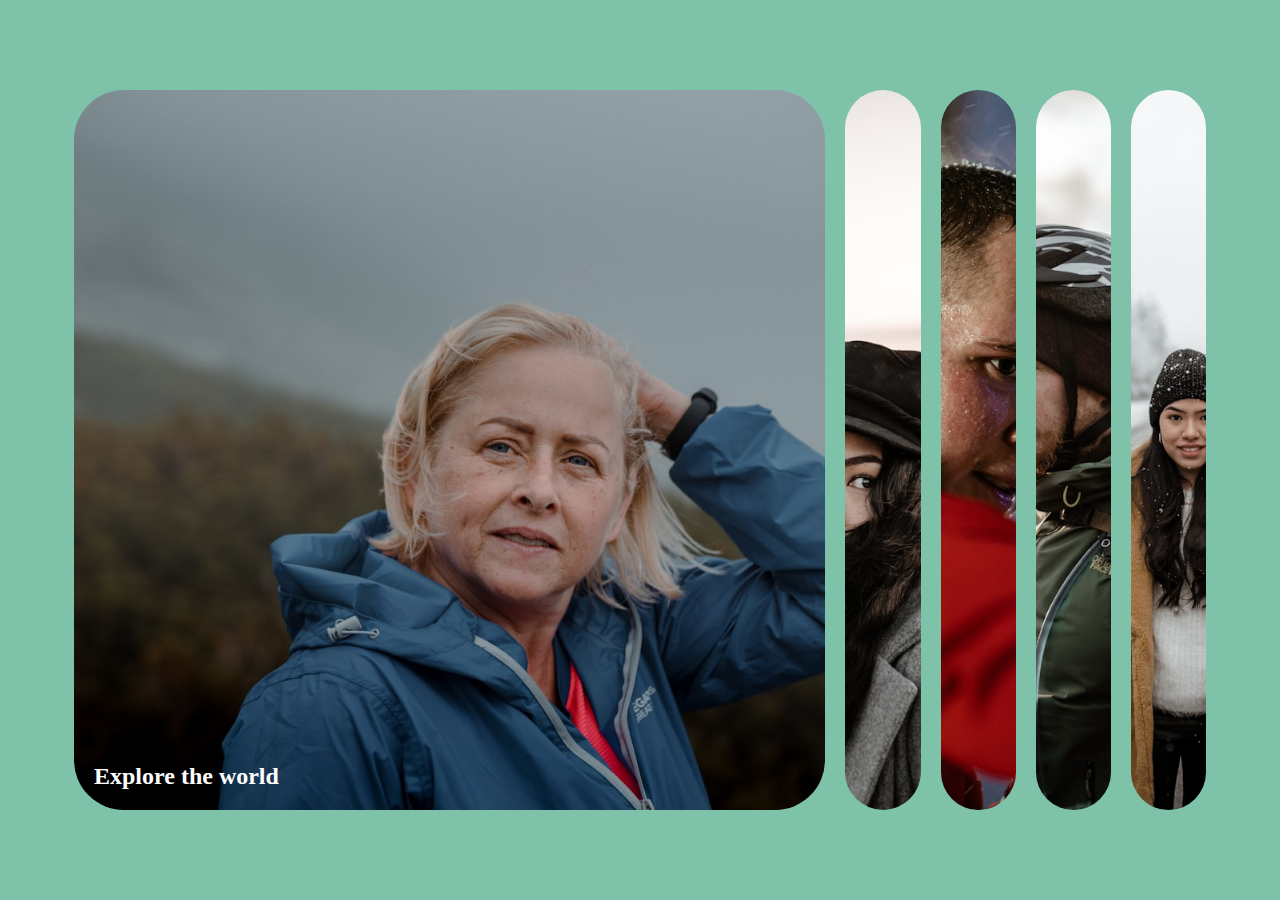
<file: 001_ExpandingCards/index.html>
<!DOCTYPE html>
<html lang="en">
<head>
    <meta charset="UTF-8">
    <title>001_expanding_cards</title>
    <link rel="stylesheet" href="index.css">
</head>
<body>
    <div class="container">
        <div class="panel active"></div>
        <div class="panel"></div>
        <div class="panel"></div>
        <div class="panel"></div>
        <div class="panel"></div>
    </div>
    <script src="./index.js"></script>
</body>
</html>
</file>
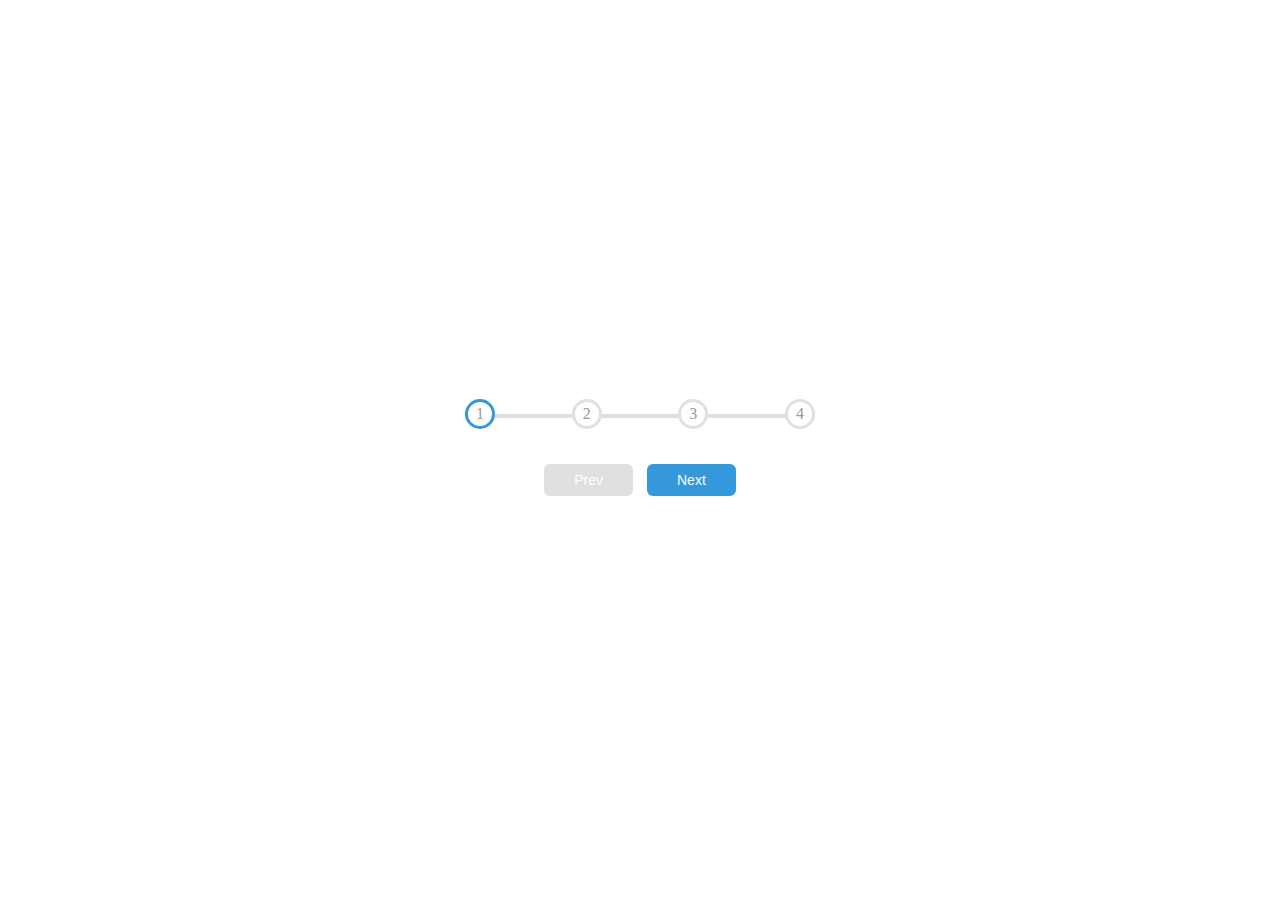
<file: 002_ProgressSteps/index.html>
<!DOCTYPE html>
<html lang="en">
<head>
    <meta charset="UTF-8" />
    <meta name="viewport" content="width=device-width, initial-scale=1.0" />
    <link rel="stylesheet" href="index.css" />
    <title>002_ProgressSteps</title>
</head>
<body>
    <div class="container">
        <div id="process-container">
            <div class="process" id="process"></div>
            <div class="circle active">1</div>
            <div class="circle">2</div>
            <div class="circle">3</div>
            <div class="circle">4</div>
        </div>
        <button class="btn" id="prev" disabled>Prev</button>
        <button class="btn" id="next">Next</button>
    </div>
    <script src="index.js"></script>
</body>
</html>
</file>
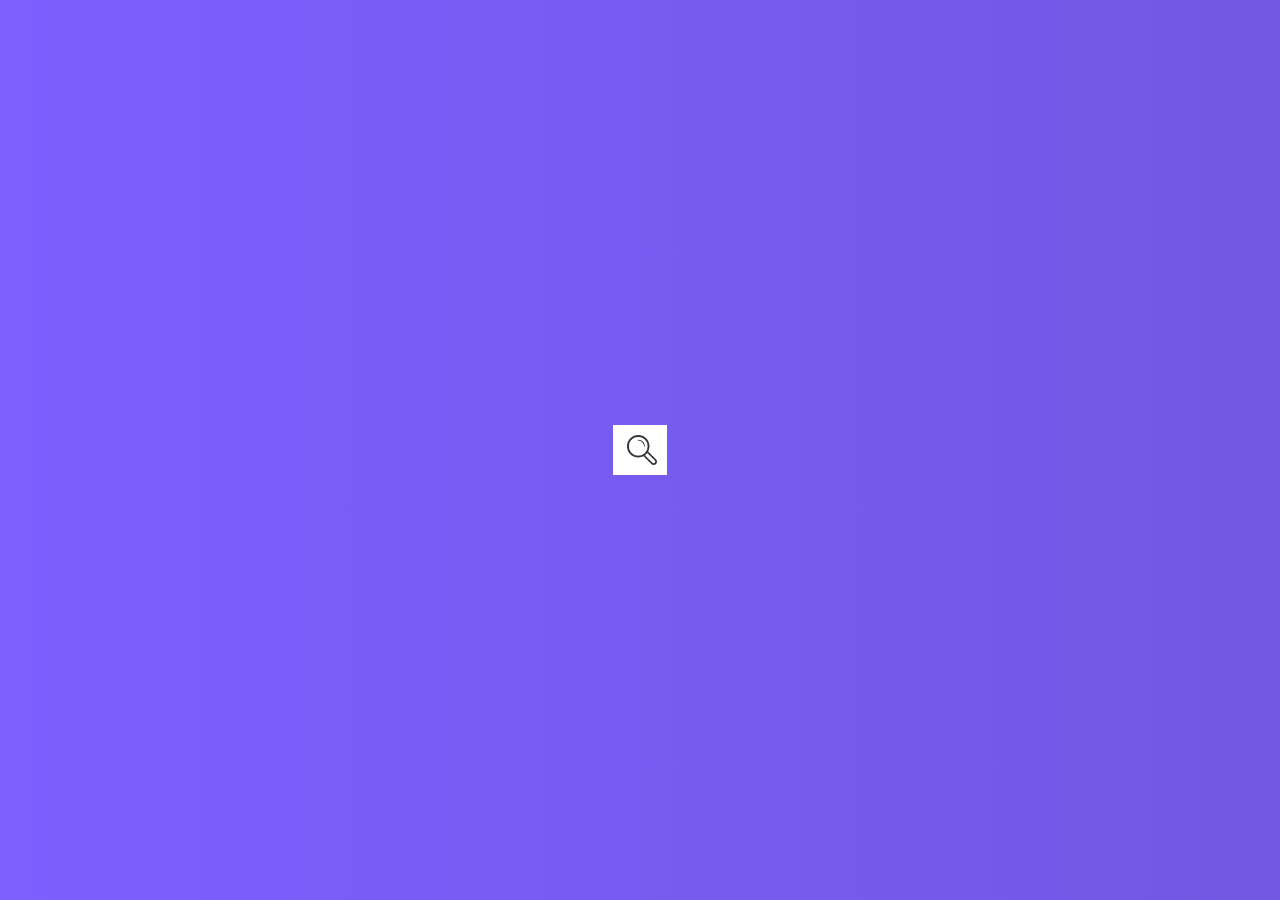
<file: 004_HiddenSearchWidget/index.html>
<!DOCTYPE html>
<html lang="en">
<head>
    <meta charset="UTF-8" />
    <meta name="viewport" content="width=device-width, initial-scale=1.0" />
    <link rel="stylesheet" href="index.css" />
    <title>004_HiddenSearchWidget</title>
</head>
<body>
    <div class="container">
        <div class="search">
            <input type="text" class="input" placeholder="Search...">
            <button class="btn">
                <img src="search.png" alt="">
            </button>
        </div>
    </div>
    <script src="index.js"></script>
</body>
</html>
</file>
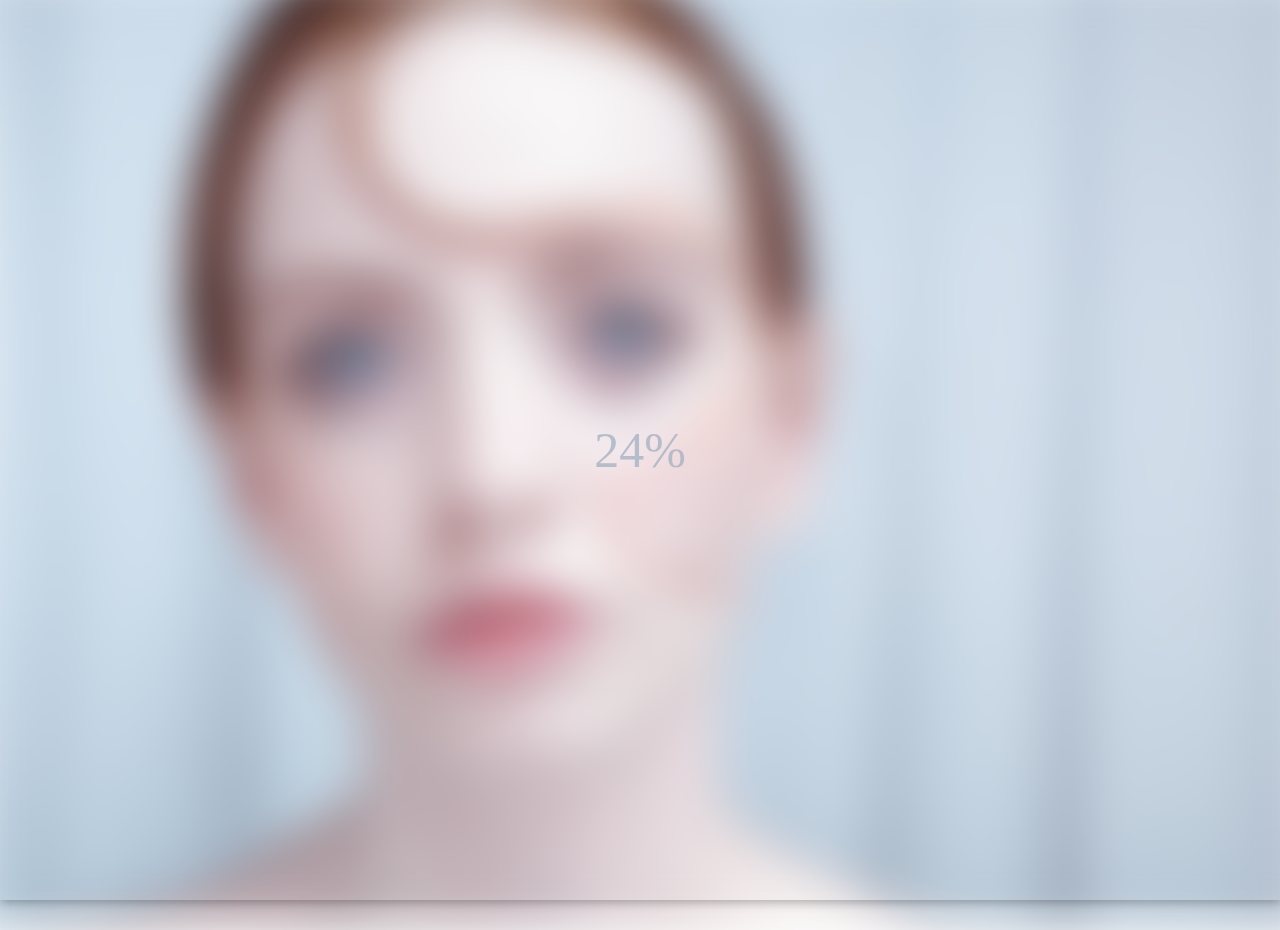
<file: 005_BlurryLoading/index.html>
<!DOCTYPE html>
<html lang="en">
<head>
    <meta charset="UTF-8" />
    <meta name="viewport" content="width=device-width, initial-scale=1.0" />
    <link rel="stylesheet" href="index.css" />
    <title>005_BlurryLoading</title>
</head>
<body>
    <div class="container">
        <section class="bg"></section>
        <div class="loading-text">0%</div>
    </div>
    <script src="index.js"></script>
</body>
</html>
</file>
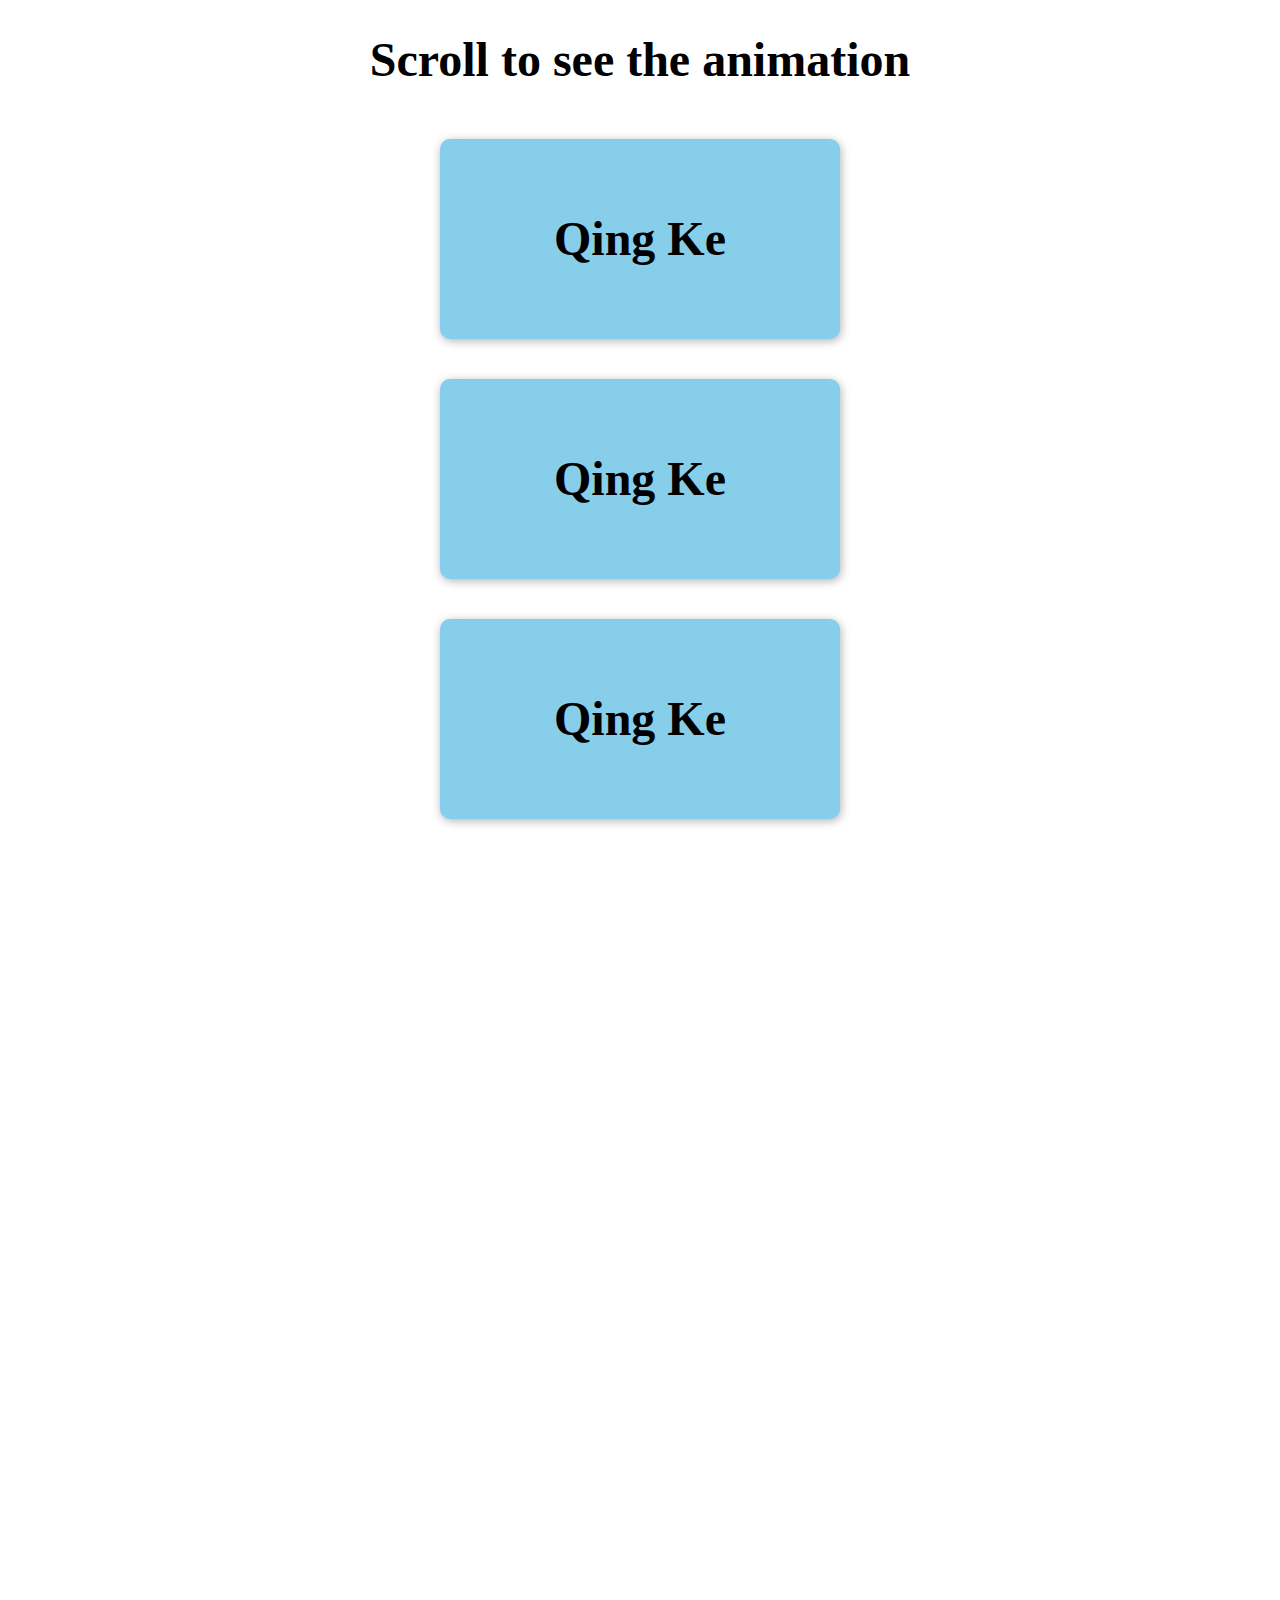
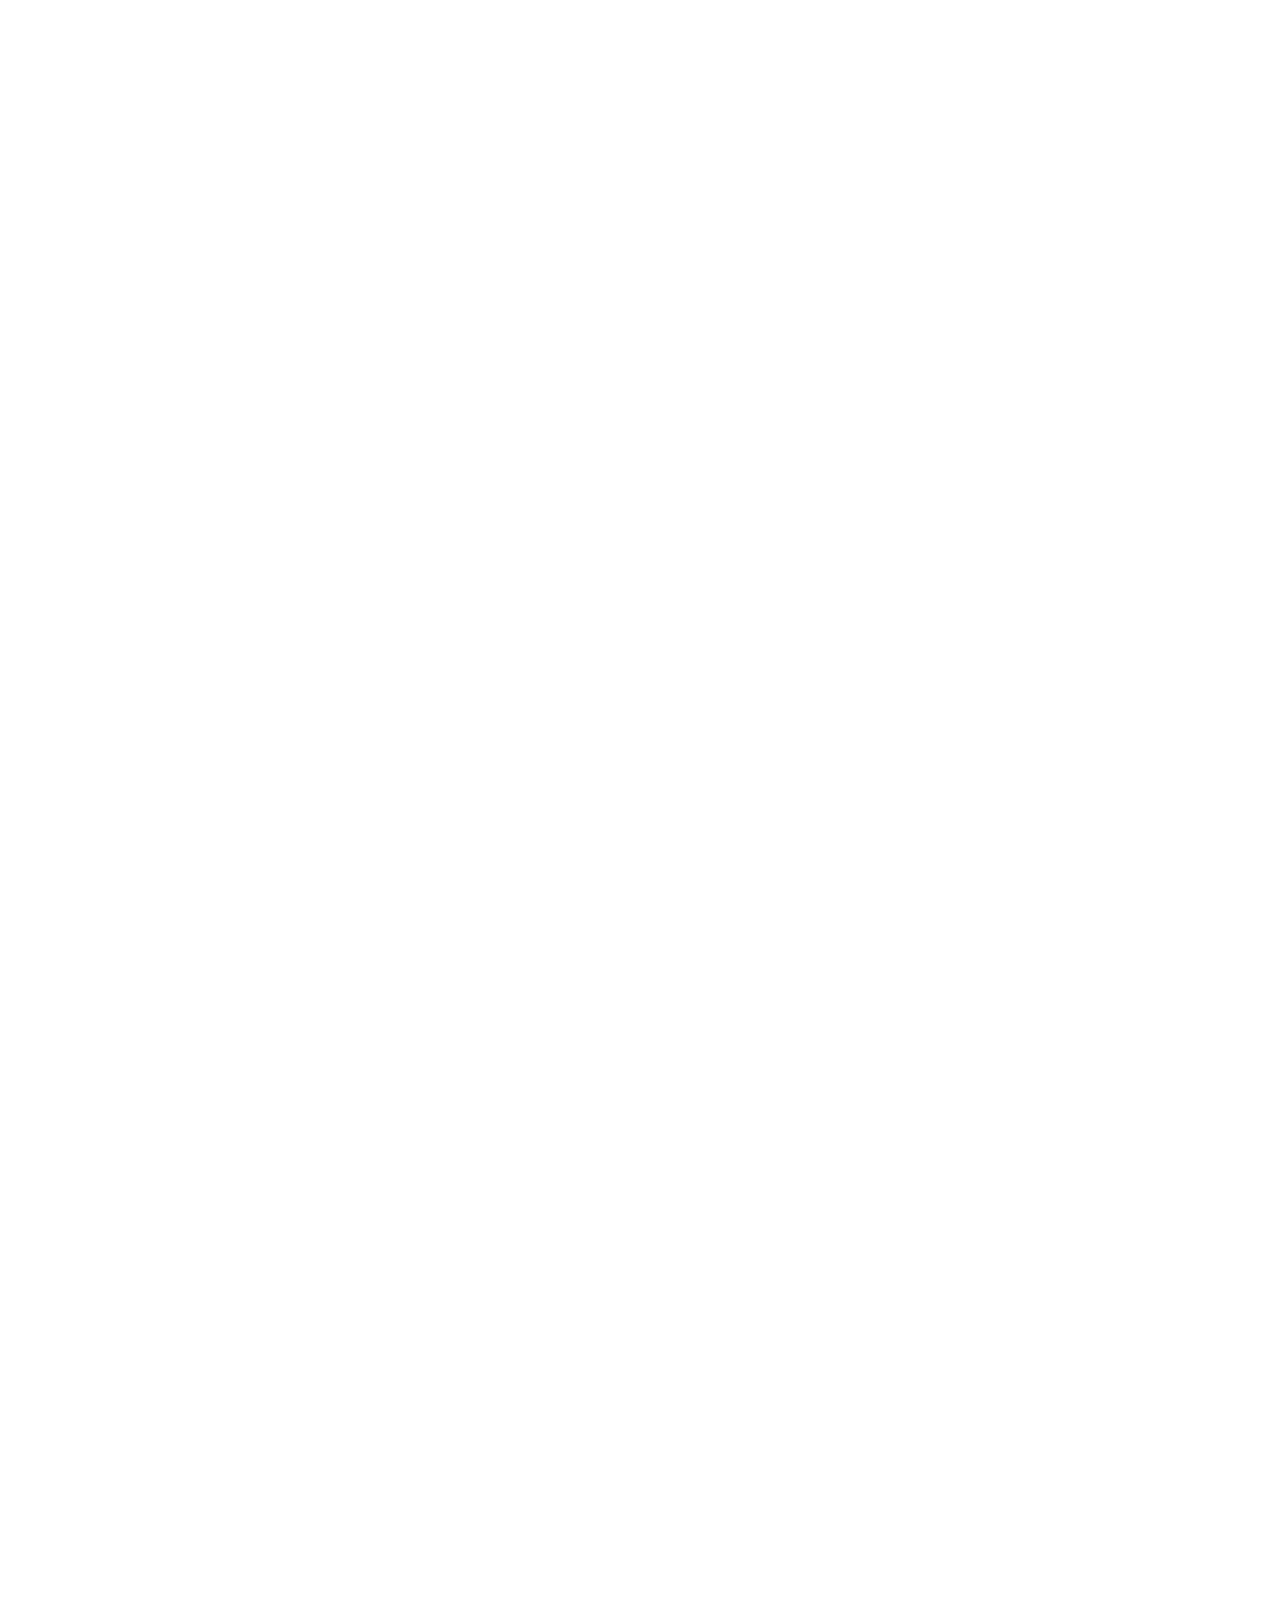
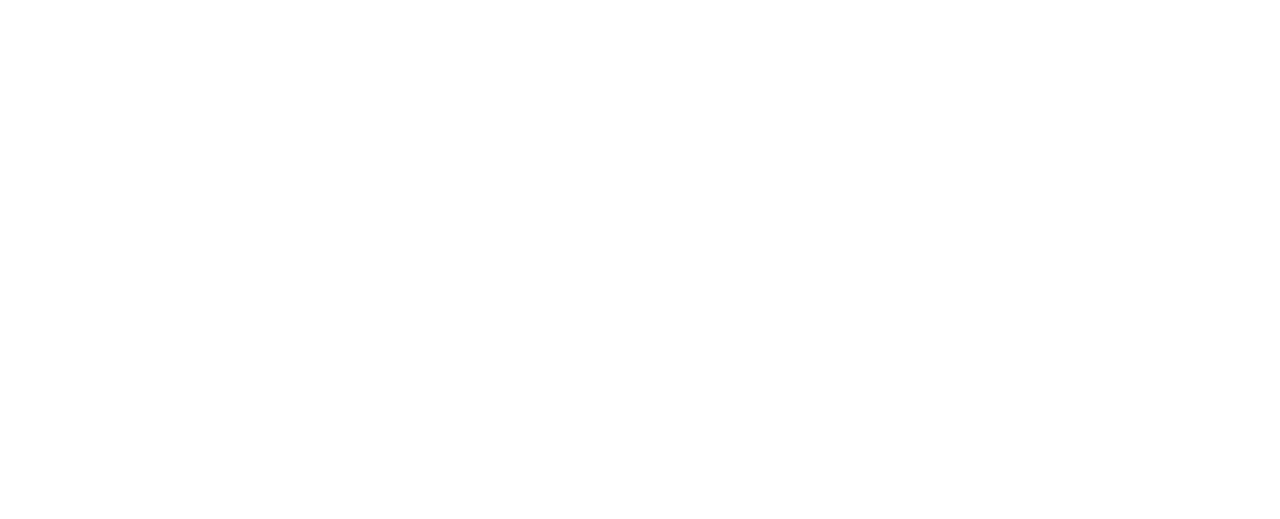
<file: 006_ScrollAnimation/index.html>
<!DOCTYPE html>
<html lang="en">
<head>
    <meta charset="UTF-8" />
    <meta name="viewport" content="width=device-width, initial-scale=1.0" />
    <link rel="stylesheet" href="index.css" />
    <title>006_ScrollAnimation</title>
</head>
<body>
    <div class="container">
        <h1 id="title">Scroll to see the animation</h1>
        <div class="box">Qing Ke</div>
        <div class="box">Qing Ke</div>
        <div class="box">Qing Ke</div>
        <div class="box">Qing Ke</div>
        <div class="box">Qing Ke</div>
        <div class="box">Qing Ke</div>
        <div class="box">Qing Ke</div>
        <div class="box">Qing Ke</div>
        <div class="box">Qing Ke</div>
        <div class="box">Qing Ke</div>
        <div class="box">Qing Ke</div>
        <div class="box">Qing Ke</div>
        <div class="box">Qing Ke</div>
        <div class="box">Qing Ke</div>
        <div class="box">Qing Ke</div>
    </div>
    <script src="index.js"></script>
</body>
</html>
</file>
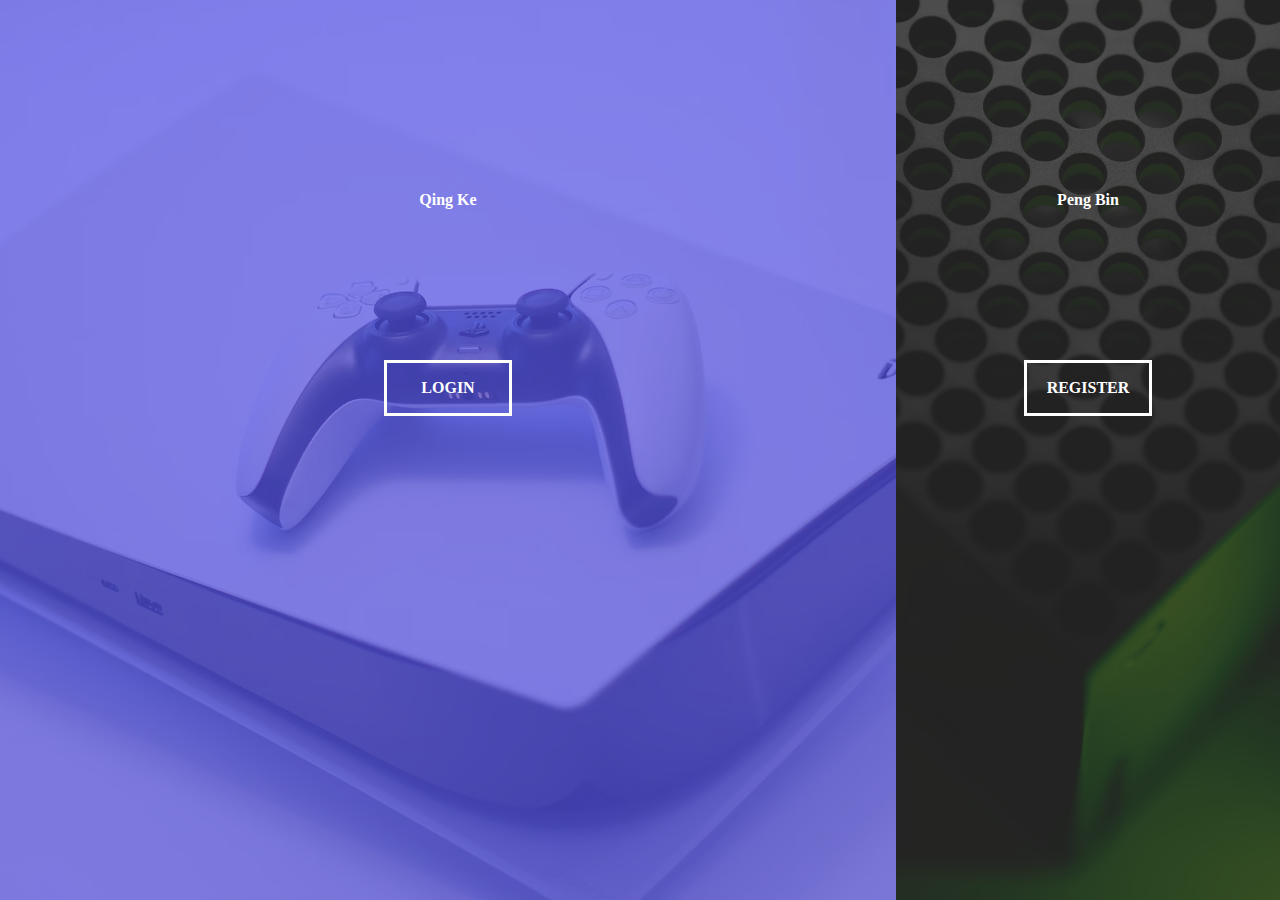
<file: 007_SplitLandingPage/index.html>
<!DOCTYPE html>
<html lang="en">
<head>
    <meta charset="UTF-8" />
    <meta name="viewport" content="width=device-width, initial-scale=1.0" />
    <link rel="stylesheet" href="index.css" />
    <title>007_SplitLandingPage</title>
</head>
<body>
    <div class="container">
        <div class="split left">
            <h1>Qing Ke</h1>
            <a href="#" class="btn">Login</a>
        </div>
        <div class="split right">
            <h1>Peng Bin</h1>
            <a href="#" class="btn">Register</a>
        </div>
    </div>
    <script src="index.js"></script>
</body>
</html>
</file>
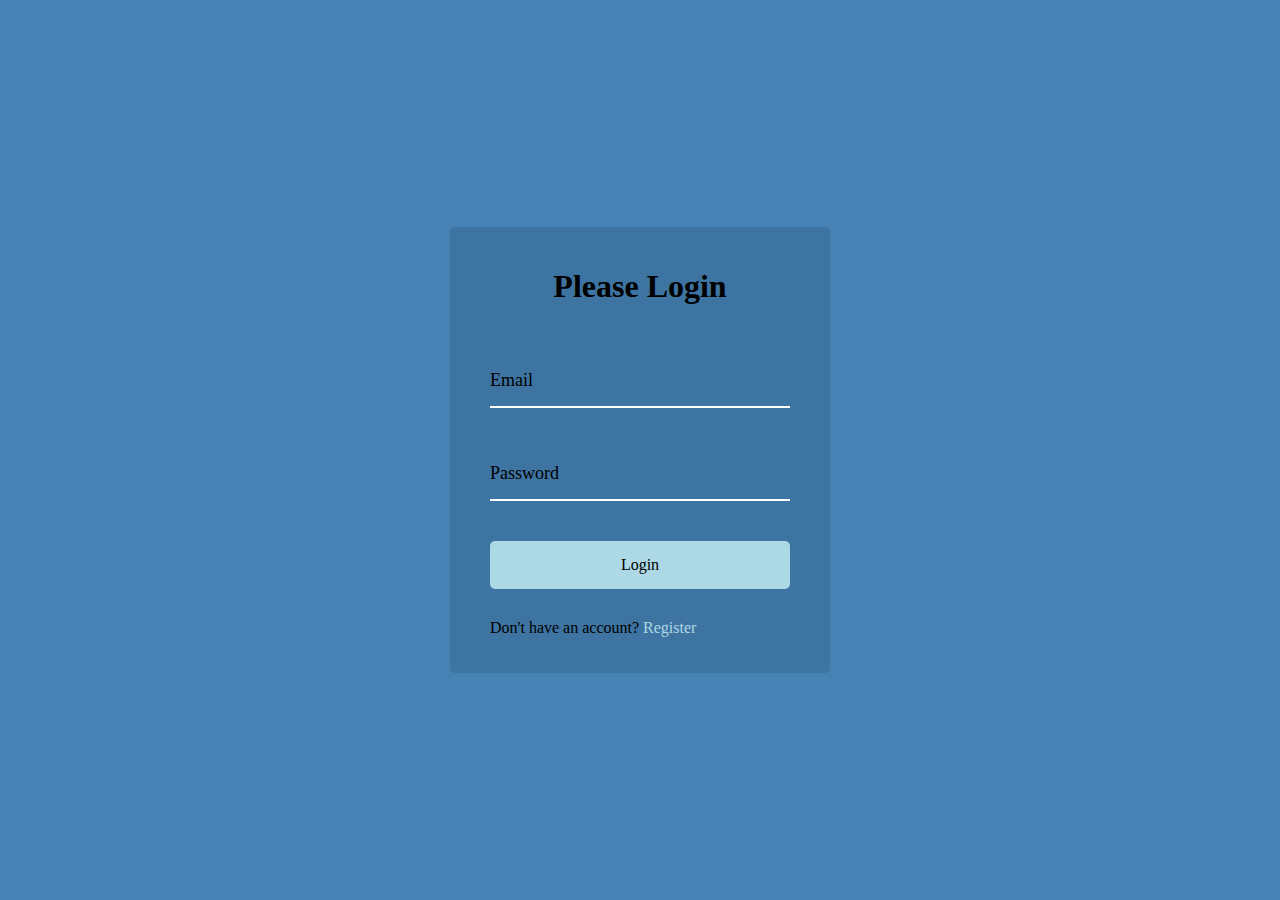
<file: 008_FormWaveAnimation/index.html>
<!DOCTYPE html>
<html lang="en">
<head>
    <meta charset="UTF-8" />
    <meta name="viewport" content="width=device-width, initial-scale=1.0" />
    <link rel="stylesheet" href="index.css" />
    <title>008_FormWaveAnimation</title>
</head>
<body>
    <div class="container">
        <h1>Please Login</h1>
        <form>
            <div class="form-control">
                <input type="text" required>
                <label>Email</label>
            </div>
            <div class="form-control">
                <input type="text" required>
                <label>Password</label>
            </div>
            <div class="btn">Login</div>
            <p class="text">Don't have an account? <a href="#">Register</a></p>
        </form>
    </div>
    <script src="index.js"></script>
</body>
</html>
</file>
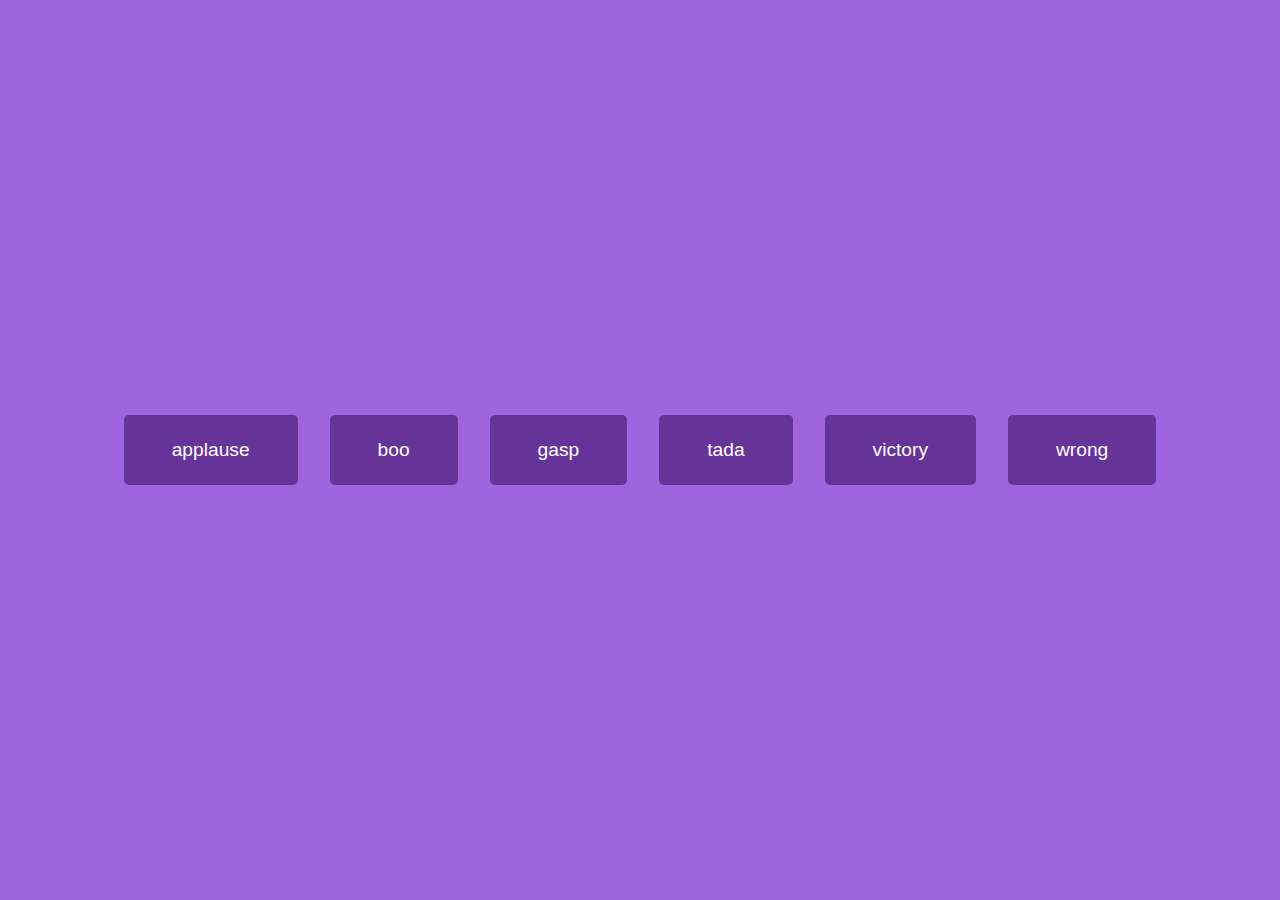
<file: 009_SoundBoard/index.html>
<!DOCTYPE html>
<html lang="en">
<head>
    <meta charset="UTF-8" />
    <meta name="viewport" content="width=device-width, initial-scale=1.0" />
    <link rel="stylesheet" href="index.css" />
    <title>009_SoundBoard</title>
</head>
<body>
    <div class="container">
        <audio id="applause" src="https://raw.githubusercontent.com/bradtraversy/50projects50days/master/sound-board/sounds/applause.mp3"></audio>
        <audio id="boo" src="https://raw.githubusercontent.com/bradtraversy/50projects50days/master/sound-board/sounds/boo.mp3"></audio>
        <audio id="gasp" src="https://raw.githubusercontent.com/bradtraversy/50projects50days/master/sound-board/sounds/gasp.mp3"></audio>
        <audio id="tada" src="https://raw.githubusercontent.com/bradtraversy/50projects50days/master/sound-board/sounds/tada.mp3"></audio>
        <audio id="victory" src="https://raw.githubusercontent.com/bradtraversy/50projects50days/master/sound-board/sounds/victory.mp3"></audio>
        <audio id="wrong" src="https://raw.githubusercontent.com/bradtraversy/50projects50days/master/sound-board/sounds/wrong.mp3"></audio>
        <div id="buttons"></div>
    </div>
    <script src="index.js"></script>
</body>
</html>
</file>
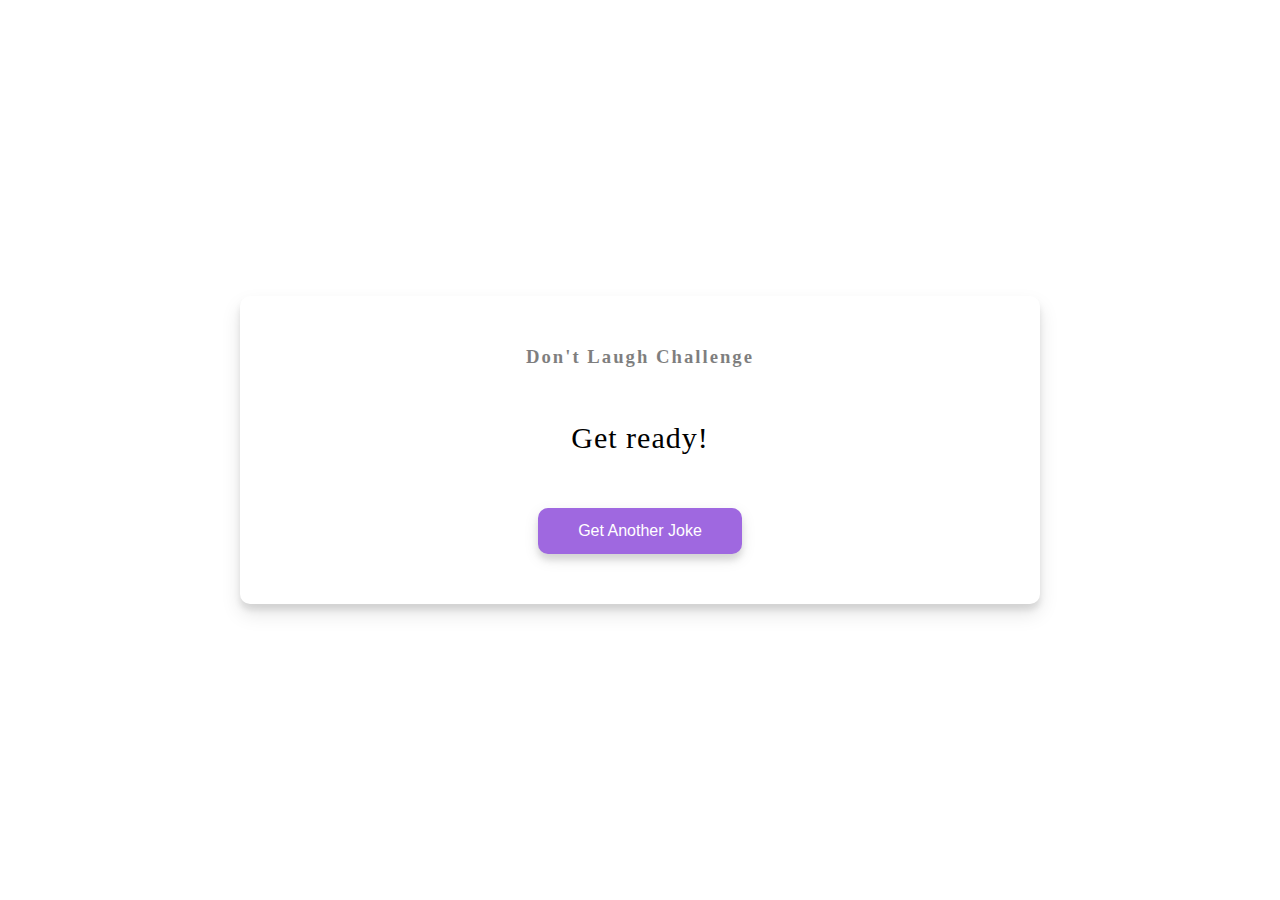
<file: 010_FetchRandomDadJoke/index.html>
<!DOCTYPE html>
<html lang="en">
<head>
    <meta charset="UTF-8" />
    <meta name="viewport" content="width=device-width, initial-scale=1.0" />
    <link rel="stylesheet" href="index.css" />
    <title>010_FetchRandomDadJoke</title>
</head>
<body>
    <div class="container">
        <h3>Don't Laugh Challenge</h3>
        <div id="joke" class="joke">Get ready!</div>
        <button id="jokeBtn" class="btn">Get Another Joke</button>
    </div>
    <script src="index.js"></script>
</body>
</html>
</file>
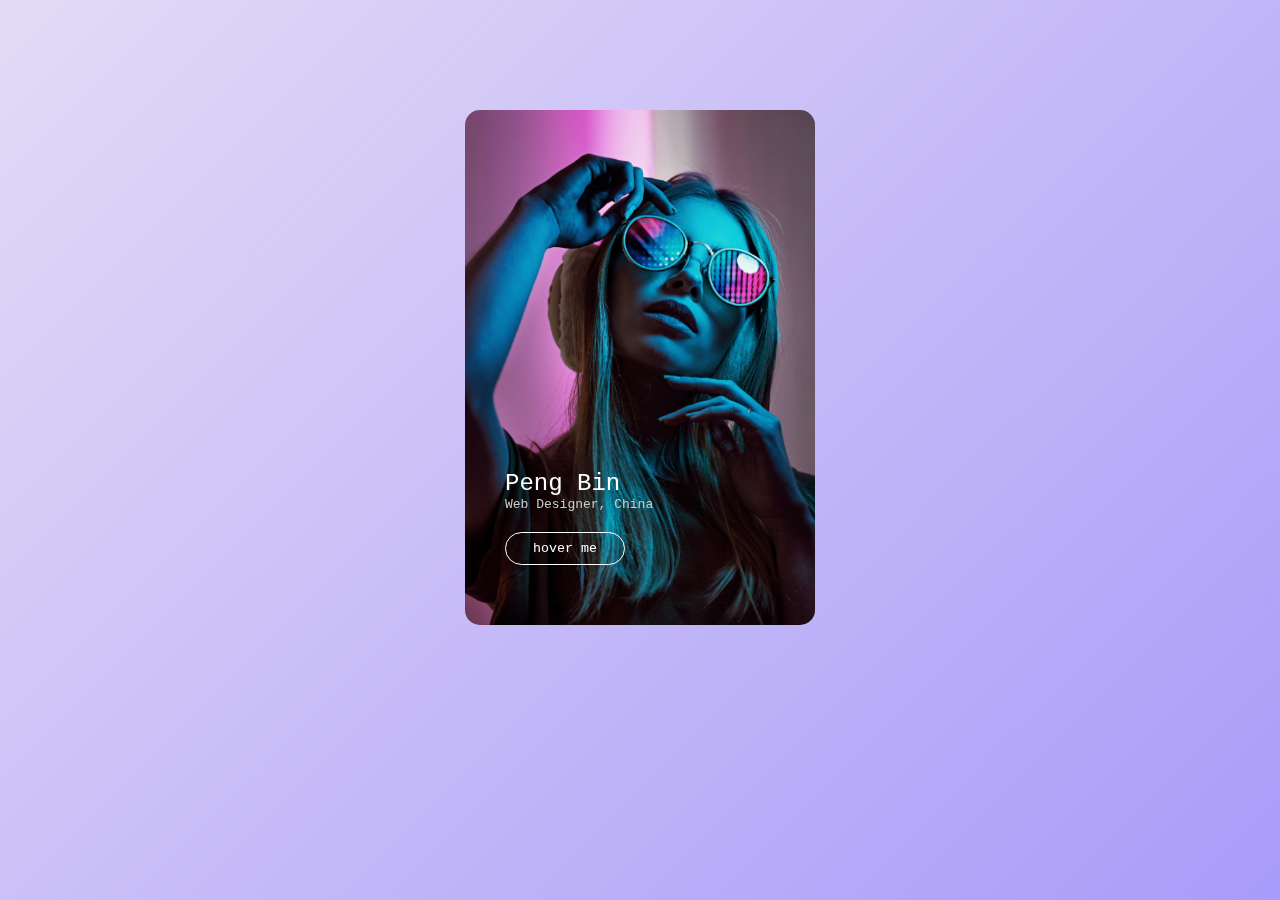
<file: 102_PersonalIntrl/index.html>
<!DOCTYPE html>
<html lang="zh-CN">
<head>
    <meta charset="UTF-8">
    <meta http-equiv="X-UA-Compatible" content="IE=edge">
    <meta name="viewport" content="width=device-width, initial-scale=1.0">
    <link rel="stylesheet" href="index.css">
    <title>Document</title>
</head>
<body>
    
    <div class="container">
        <div class="card">
            <div class="card-inner">
                <!-- 卡片正面 -->
                <div class="front">
                    <h2>Peng Bin</h2>
                    <p>Web Designer, China</p>
                    <button>hover me</button>
                </div>
                <!-- 卡片背面 -->
                <div class="back">
                    <img src="./image/waving-hand.png">
                    <h1>Peng <span>Bin</span></h1>
                    <p>I'm a web developer currently working <span>@microsoft</span> to make websites.</p>
                    <div class="row">
                        <div class="col">
                            <h2>12K</h2>
                            <p>Followers</p>
                        </div>
                        <div class="col">
                            <h2>250</h2>
                            <p>Following</p>
                        </div>
                        <div class="col">
                            <h2>5K</h2>
                            <p>Likes</p>
                        </div>
                    </div>
                    <div class="row">
                        <button>follow</button>
                        <a href="#"><img src="image/instagram.png"></a>
                        <a href="#"><img src="image/pinterest.png"></a>
                    </div>
                </div>
            </div>
        </div>
    </div>

</body>
</html>
</file>
<file: 001_ExpandingCards/index.css>
* {
  box-sizing: border-box;
}
@media (max-width: 480px) {
  .container {
    width: 100vw;
  }
  .panel:nth-of-type(4),
  .panel:nth-of-type(5) {
    display: none;
  }
}
body {
  box-shadow: 1px 2px 10px 0 rgba(0, 0, 0, 0.3);
  background: #7dc2a9;
  display: flex;
  align-items: center;
  justify-content: center;
  height: 100vh;
  overflow: hidden;
  margin: 0;
}
body .container {
  display: flex;
  justify-content: center;
  align-items: center;
  width: 90vw;
}
body .container .panel {
  height: 80vh;
  flex: 0.5;
  background-size: auto 100%;
  background-repeat: no-repeat;
  background-position: center;
  border-radius: 50px;
  color: #fff;
  margin: 10px;
  cursor: pointer;
  transition: flex 0.7s ease-in;
  position: relative;
}
body .container .panel > h3 {
  font-size: 24px;
  margin: 0;
  position: absolute;
  left: 20px;
  bottom: 20px;
  opacity: 0;
}
body .container .panel.active {
  flex: 5;
}
body .container .panel.active > h3 {
  opacity: 1;
  transition: opacity 0.3s ease-in 0.4s;
}
/*# sourceMappingURL=index.css.map */
</file>
<file: 002_ProgressSteps/index.css>
* {
  box-sizing: border-box;
}
body {
  box-shadow: 1px 2px 10px 0 rgba(0, 0, 0, 0.3);
  display: flex;
  align-items: center;
  justify-content: center;
  height: 100vh;
  overflow: hidden;
  margin: 0;
}
body .container {
  text-align: center;
}
body .container #process-container {
  width: 350px;
  max-width: 100%;
  display: flex;
  justify-content: space-between;
  margin-bottom: 30px;
  position: relative;
}
body .container #process-container::before {
  content: "";
  background-color: #e0e0e0;
  position: absolute;
  top: 50%;
  height: 4px;
  width: 100%;
  z-index: -1;
}
body .container #process-container .process {
  position: absolute;
  top: 50%;
  left: 0;
  background-color: #3498db;
  height: 4px;
  width: 0;
  z-index: -1;
  transition: 0.4s ease;
}
body .container #process-container .circle {
  width: 30px;
  height: 30px;
  border-radius: 50%;
  background-color: #ffffff;
  color: #999;
  border: 3px solid #e0e0e0;
  display: flex;
  justify-content: center;
  align-items: center;
  transition: 0.4s ease;
}
body .container #process-container .circle.active {
  border-color: #3498db;
}
body .container .btn {
  background-color: #3498db;
  color: #fff;
  border: 0;
  border-radius: 6px;
  cursor: pointer;
  font-size: 14px;
  margin: 5px;
  padding: 8px 30px;
}
body .container .btn:disabled {
  background-color: #e0e0e0;
  cursor: not-allowed;
}
body .container .btn:focus {
  outline: none;
}
body .container .btn:active {
  transform: scale(0.98);
}
/*# sourceMappingURL=index.css.map */
</file>
<file: 004_HiddenSearchWidget/index.css>
* {
  box-sizing: border-box;
}
body {
  background-image: linear-gradient(90deg, #7d5fff, #7158e2);
  display: flex;
  box-shadow: 1px 2px 10px 0 rgba(0, 0, 0, 0.3);
  align-items: center;
  justify-content: center;
  height: 100vh;
  overflow: hidden;
  margin: 0;
}
body .container {
  display: flex;
  justify-content: center;
  align-items: center;
  width: 90vw;
}
body .container .search {
  display: flex;
}
body .container .search .input {
  font-size: 18px;
  transition: width 0.3s ease;
  width: 0;
  height: 50px;
  border: none;
}
body .container .search .input.active {
  width: 300px;
  padding: 15px;
}
body .container .search .input:focus {
  outline: none;
}
body .container .search .btn {
  transition: transform 0.3s ease;
  border: none;
  background: white;
  width: 50px;
  height: 50px;
  padding: 10px;
  display: flex;
}
body .container .search .btn img {
  width: 30px;
  height: 30px;
  object-fit: cover;
  transform: scaleX(-1);
}
body .container .search .btn:focus {
  outline: none;
}
/*# sourceMappingURL=index.css.map */
</file>
<file: 005_BlurryLoading/index.css>
* {
  box-sizing: border-box;
}
body {
  box-shadow: 1px 2px 10px 0 rgba(0, 0, 0, 0.3);
  display: flex;
  align-items: center;
  justify-content: center;
  height: 100vh;
  overflow: hidden;
  margin: 0;
}
body .container .bg {
  position: absolute;
  top: -30px;
  left: -30px;
  background: url("./images/photo-1610217053402-b187336e9443.avif") no-repeat center center / cover;
  z-index: -1;
  width: calc(100vw + 60px);
  height: calc(100vh + 60px);
  filter: blur(0);
}
body .container .loading-text {
  font-size: 50px;
  color: #a3b1c3;
}
/*# sourceMappingURL=index.css.map */
</file>
<file: 006_ScrollAnimation/index.css>
* {
  box-sizing: border-box;
}
/* 滚动条 */
::-webkit-scrollbar {
  width: 1px;
  /* 滚动条宽度 */
}
/* 滚动条轨道 */
::-webkit-scrollbar-track {
  background-color: white;
  /* 滚动条轨道背景颜色 */
}
/* 滚动条滑块 */
::-webkit-scrollbar-thumb {
  background-color: white;
  /* 滚动条滑块背景颜色 */
}
/* 鼠标悬停在滚动条上 */
body {
  height: 100vh;
  overflow-x: hidden;
  margin: 0;
}
body .container {
  display: flex;
  justify-content: center;
  align-items: center;
  flex-direction: column;
  text-align: center;
}
body .container #title {
  font-size: 3rem;
}
body .container .box {
  box-shadow: 1px 2px 10px 0 rgba(0, 0, 0, 0.3);
  width: 400px;
  height: 200px;
  line-height: 200px;
  font-size: 3rem;
  font-weight: bold;
  background-color: skyblue;
  margin: 20px;
  border-radius: 10px;
  transform: translateX(400%);
  transition: transform 0.4s ease;
}
body .container .box:nth-of-type(even) {
  transform: translateX(-400%);
}
body .container .box.show {
  transform: translateX(0);
}
/*# sourceMappingURL=index.css.map */
</file>
<file: 007_SplitLandingPage/index.css>
* {
  box-sizing: border-box;
}
body {
  box-shadow: 1px 2px 10px 0 rgba(0, 0, 0, 0.3);
  display: flex;
  align-items: center;
  justify-content: center;
  height: 100vh;
  overflow: hidden;
  margin: 0;
}
body .container {
  display: flex;
  justify-content: center;
  align-items: center;
  width: 100%;
  height: 100%;
}
body .container .split {
  width: 50%;
  height: 100%;
  overflow: hidden;
  position: relative;
}
body .container .split.left {
  background: url("./images/photo-1606144042614-b2417e99c4e3.avif") no-repeat center / cover;
  transition: all 1s ease-in-out;
}
body .container .split.left .btn:hover {
  background-color: #5754ec;
  border-color: #5754ec;
}
body .container .split.right {
  background: url("./images/photo-1607853827120-6847830b38b0.avif") no-repeat center / cover;
  transition: all 1s ease-in-out;
}
body .container .split.right .btn:hover {
  background-color: #1c7a1c;
  border-color: #1c7a1c;
}
body .container .split.left:before {
  position: absolute;
  content: "";
  width: 100%;
  height: 100%;
  background-color: rgba(87, 84, 236, 0.7);
  transition: all 1s ease-in-out;
}
body .container .split.right:before {
  position: absolute;
  content: "";
  width: 100%;
  height: 100%;
  background-color: rgba(43, 43, 43, 0.8);
  transition: all 1s ease-in-out;
}
body .container .split > h1 {
  font-size: 1rem;
  color: #fff;
  position: absolute;
  left: 50%;
  top: 20%;
  transform: translateX(-50%);
}
body .container .split .btn {
  position: absolute;
  left: 50%;
  top: 40%;
  transform: translateX(-50%);
  text-decoration: none;
  color: white;
  font-size: 1rem;
  font-weight: bold;
  border: white solid 3px;
  width: 8rem;
  text-align: center;
  padding: 1rem;
  text-transform: uppercase;
}
body .container.hover-left .left {
  width: 70%;
}
body .container.hover-left .right {
  width: 30%;
}
body .container.hover-right .left {
  width: 30%;
}
body .container.hover-right .right {
  width: 70%;
}
/*# sourceMappingURL=index.css.map */
</file>
<file: 008_FormWaveAnimation/index.css>
* {
  box-sizing: border-box;
}
@media (max-width: 380px) {
  .form-control {
    width: 180px;
  }
}
body {
  box-shadow: 1px 2px 10px 0 rgba(0, 0, 0, 0.3);
  display: flex;
  align-items: center;
  justify-content: center;
  height: 100vh;
  overflow: hidden;
  margin: 0;
  background-color: #4682b4;
}
body .container {
  display: flex;
  justify-content: center;
  align-items: center;
  flex-direction: column;
  background-color: rgba(0, 0, 0, 0.1);
  padding: 20px 40px;
  border-radius: 5px;
}
body .container > h1 {
  margin-bottom: 30px;
}
body .container > form .form-control {
  margin: 20px 0 40px;
  width: 300px;
  position: relative;
}
body .container > form .form-control > input {
  display: block;
  background-color: transparent;
  border: none;
  border-bottom: 2px solid white;
  width: 100%;
  padding: 15px 0;
  font-size: 18px;
  color: white;
}
body .container > form .form-control > input:focus,
body .container > form .form-control > input:valid {
  outline: none;
  border-bottom-color: lightblue;
}
body .container > form .form-control > input:focus + label span,
body .container > form .form-control > input:valid + label span {
  color: lightblue;
  transform: translateY(-30px);
}
body .container > form .form-control > label {
  position: absolute;
  top: 15px;
  left: 0;
  pointer-events: none;
}
body .container > form .form-control > label > span {
  display: inline-block;
  font-size: 18px;
  min-width: 5px;
  transition: 0.3s cubic-bezier(0.68, -0.55, 0.265, 1.55);
}
body .container > form .btn {
  display: inline-block;
  background-color: lightblue;
  cursor: pointer;
  width: 100%;
  padding: 15px;
  font-size: 16px;
  font-family: inherit;
  border: none;
  border-radius: 5px;
  text-align: center;
}
body .container > form .btn:active {
  transform: scale(0.98);
}
body .container > form .text {
  margin-top: 30px;
}
body .container > form .text > a {
  text-decoration: none;
  color: lightblue;
}
/*# sourceMappingURL=index.css.map */
</file>
<file: 009_SoundBoard/index.css>
* {
  box-sizing: border-box;
}
body {
  box-shadow: 1px 2px 10px 0 rgba(0, 0, 0, 0.3);
  display: flex;
  align-items: center;
  justify-content: center;
  overflow: hidden;
  margin: 0;
}
body .container {
  width: 100vw;
  height: 100vh;
  display: flex;
  justify-content: center;
  align-items: center;
  background-color: #a164df;
}
body .container .btn {
  background-color: rebeccapurple;
  border-radius: 5px;
  border: none;
  color: white;
  margin: 1rem;
  padding: 1.5rem 3rem;
  font-size: 1.2rem;
  cursor: pointer;
}
body .container .btn:hover {
  opacity: 0.9;
}
body .container .btn:focus {
  outline: none;
}
/*# sourceMappingURL=index.css.map */
</file>
<file: 010_FetchRandomDadJoke/index.css>
* {
  box-sizing: border-box;
}
body {
  box-shadow: 1px 2px 10px 0 rgba(0, 0, 0, 0.3);
  display: flex;
  align-items: center;
  justify-content: center;
  height: 100vh;
  overflow: hidden;
  margin: 0;
}
body .container {
  display: flex;
  justify-content: center;
  align-items: center;
  flex-direction: column;
  background-color: white;
  border-radius: 10px;
  box-shadow: 0 10px 20px rgba(0, 0, 0, 0.1), 0 6px 6px rgba(0, 0, 0, 0.1);
  padding: 50px 20px;
  max-width: 100%;
  width: 800px;
}
body .container > h3 {
  margin: 0;
  opacity: 0.5;
  letter-spacing: 2px;
}
body .container .joke {
  font-size: 30px;
  letter-spacing: 1px;
  line-height: 40px;
  margin: 50px auto;
  max-width: 600px;
}
body .container .btn {
  background-color: #9f68e0;
  box-shadow: 0 5px 15px rgba(0, 0, 0, 0.1), 0 6px 6px rgba(0, 0, 0, 0.1);
  color: white;
  border: none;
  border-radius: 10px;
  padding: 14px 40px;
  font-size: 16px;
  cursor: pointer;
}
body .container .btn:active {
  transform: scale(0.98);
}
body .container .btn:focus {
  outline: 0;
}
/*# sourceMappingURL=index.css.map */
</file>
<file: 102_PersonalIntrl/index.css>
::-webkit-scrollbar {
  width: 0;
}

* {
    margin: 0;
    padding: 0;
    font-family: 'Courier New', Courier, monospace;
    box-sizing: border-box;
}

.container {
    width: 100%;
    min-height: 100vh;
    background: linear-gradient(135deg, #e3dbf6, #a99bf9);
    padding: 10px;
}

.card {
    width: 350px;
    height: 515px;
    margin: 100px auto 0;
    /* background: #fff; */
    perspective: 1000px;
}

.card-inner {
    width: 100%;
    height: 100%;
    position: relative;
    transition: transform 1s;
    transform-style: preserve-3d;
}

.front, .back {
    width: 100%;
    height: 100%;
    border-radius: 15px;
    position: absolute;
    backface-visibility: hidden;
}

.front {
    background: url(./image/user.png);
    background-size: cover;
    background-position: center;
    padding: 60px 40px;
    display: flex;
    flex-direction: column;
    justify-content: flex-end;
    color: #fff;
}

.front h2 {
    font-weight: 500;
}

.front p {
    color: #ccc;
    font-size: 13px;
}

.front button {
    width: 120px;
    border: 1px solid #fff;
    background: transparent;
    border-radius: 50px;
    padding: 8px 20px;
    cursor: pointer;
    margin-top: 20px;
    color: #fff;
}

.back {
    background: #fff;
    color: #333;
    padding: 20px 40px;
    transform: rotateY(180deg);
}

.back h1 {
    font-size: 50px;
    line-height: 55px;
    margin-bottom: 10px;
}

.back h1 span {
    font-weight: 400;
}

.back p {
    font-size: 14px;
}

.back p span {
    font-weight: 600;
}

.back img {
    width: 120px;
}

.row {
    display: flex;
    align-items: center;
    margin-top: 30px;
}

.col {
    flex: 1;
    text-align: center;
    color: #555;
    font-size: 12px;
    position: relative;
}

.col h2 {
    font-size: 20px;
}

.col::after {
    content: '';
    width: 1.5px;
    height: 20px;
    background: #7800ad;
    position: absolute;
    top: 5px;
    right: 0;
}

.col:last-child::after {
    display: none;
}

.col p {
    margin-top: 5px;
}

.back button {
    background: #7800ad;
    color: #fff;
    border: 0;
    outline: 0;
    padding: 8px 25px;
    border-radius: 14px;
    font-size: 14px;
    margin-right: 15px;
    box-shadow: 0 8px 10px rgba(120, 0, 173, 0.3);
}

.back a {
    width: 40px;
    height: 40px;
    border-radius: 50%;
    box-shadow: 0 5px 10px rgba(0, 0, 0, 0.2);
    display: flex;
    align-items: center;
    justify-content: center;
    margin: 0 5px;
}

.back a img {
    width: 50%;
}

.card:hover .card-inner {
    transform: rotateY(180deg);
}
</file>
